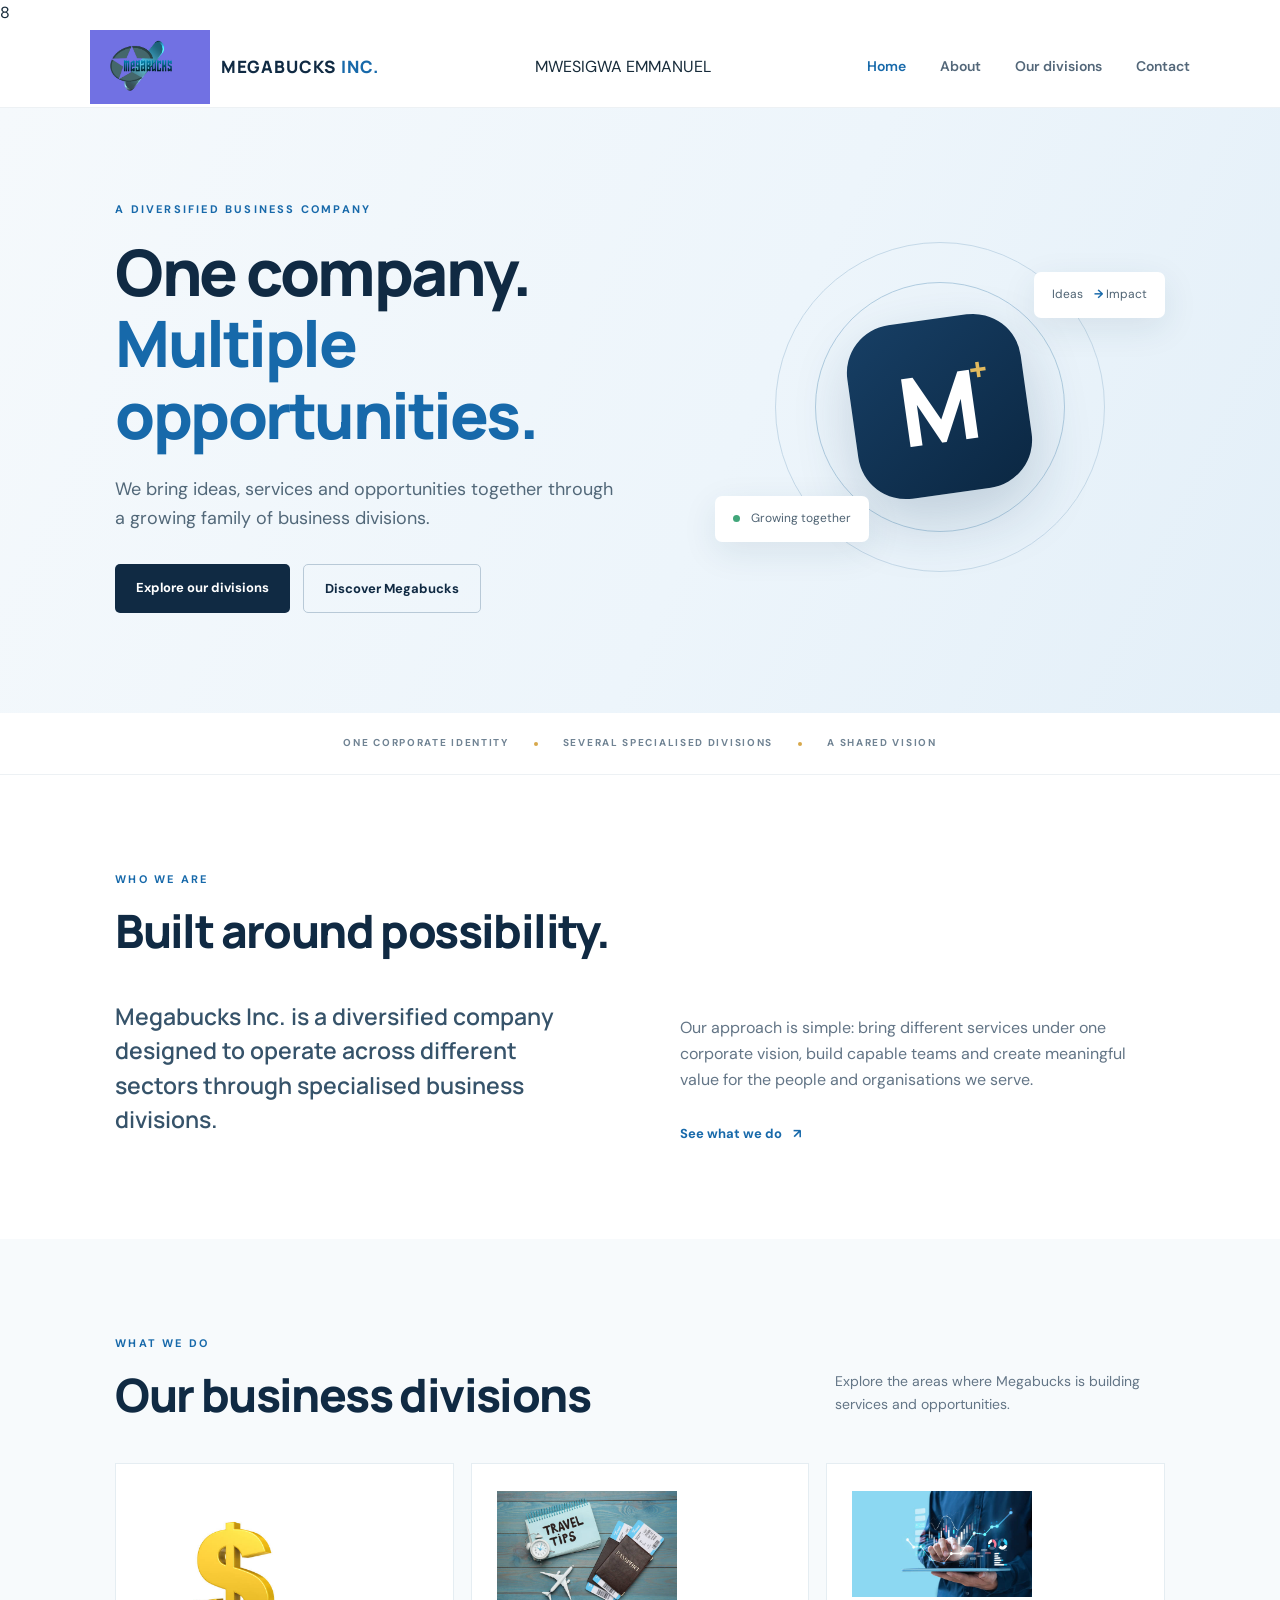
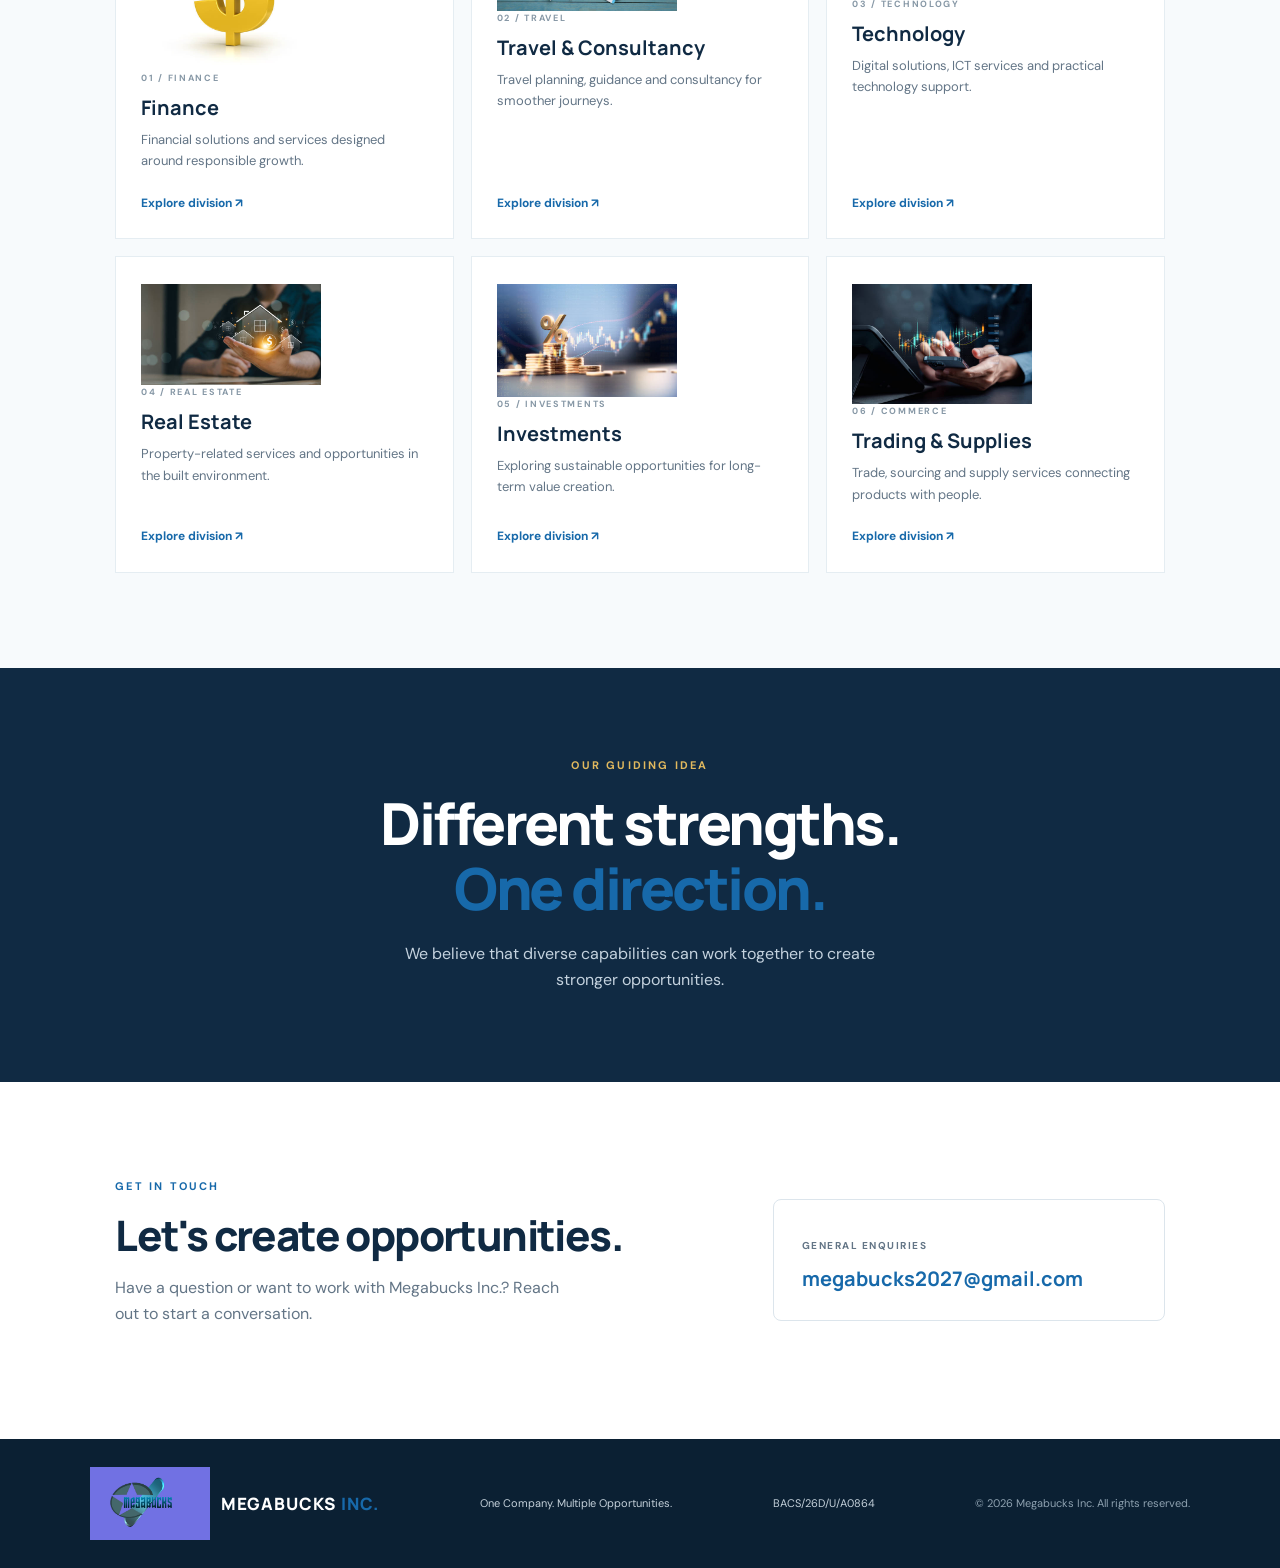
<file: index.html>
8<!DOCTYPE html>
<html lang="en">
<head>
  <meta charset="UTF-8">
  <meta name="viewport" content="width=device-width, initial-scale=1.0">
  <meta name="description" content="Megabucks Inc. is a diversified company bringing together finance, travel, technology, real estate, investments and commerce.">
  <title>Megabucks Inc. | One Company. Multiple Opportunities.</title>
  <link rel="stylesheet" href="css/main.css">
</head>
<body>
  <header class="site-header">
    <a class="brand" href="index.html"><img src = "meg.jpg" alt = "logo" class = "logo" width = "120px" /><span>MEGABUCKS<span class="brand-inc"> INC.</span></span></a>
    <button class="menu-toggle" aria-label="Toggle navigation" aria-expanded="false">☰</button>
    <p>MWESIGWA EMMANUEL</p>
    <nav class="nav">
      <a class="active" href="index.html">Home</a>
      <a href="#about">About</a>
      <a href="#divisions">Our divisions</a>
      <a href="#contact">Contact</a>
    </nav>
  </header>

  <main>
    <section class="hero">
      <div class="hero-content">
        <p class="eyebrow">A diversified business company</p>
        <h1>One company.<br><span>Multiple opportunities.</span></h1>
        <p class="hero-copy">We bring ideas, services and opportunities together through a growing family of business divisions.</p>
        <div class="hero-actions">
          <a class="btn btn-primary" href="#divisions">Explore our divisions</a>
          <a class="btn btn-outline" href="#about">Discover Megabucks</a>
        </div>
      </div>
      <div class="hero-art" aria-label="Abstract corporate illustration">
        <div class="orbit orbit-one"></div><div class="orbit orbit-two"></div>
        <div class="hero-monogram">M<span>+</span></div>
        <div class="float-card card-top">Ideas <b>→</b> Impact</div>
        <div class="float-card card-bottom"><span class="dot"></span> Growing together</div>
      </div>
    </section>

    <section class="trust-strip">
      <span>ONE CORPORATE IDENTITY</span><i></i><span>SEVERAL SPECIALISED DIVISIONS</span><i></i><span>A SHARED VISION</span>
    </section>

    <section class="section about-section" id="about">
      <div class="section-heading">
        <p class="eyebrow">Who we are</p>
        <h2>Built around possibility.</h2>
      </div>
      <div class="about-grid">
        <p class="lead">Megabucks Inc. is a diversified company designed to operate across different sectors through specialised business divisions.</p>
        <div>
          <p>Our approach is simple: bring different services under one corporate vision, build capable teams and create meaningful value for the people and organisations we serve.</p>
          <a class="text-link" href="#divisions">See what we do <span>↗</span></a>
        </div>
      </div>
    </section>

    <section class="section divisions-section" id="divisions">
      <div class="section-heading heading-row">
        <div><p class="eyebrow">What we do</p><h2>Our business divisions</h2></div>
        <p class="section-intro">Explore the areas where Megabucks is building services and opportunities.</p>
      </div>
      <div class="division-grid">
        <a class="division-card" href="finance.html"><span></span><img src = "dollar.jpg" alt = "logo" class = "logo" width = "180px" /></span><span class="card-number">01 / FINANCE</span><h3>Finance</h3><p>Financial solutions and services designed around responsible growth.</p><span class="card-link">Explore division ↗</span></a>
        <a class="division-card" href="travel.html"><span><img src = "travel.jpg" alt = "logo" cla4ss = "logo" width = "180px" /></span><span class="card-number">02 / TRAVEL</span><h3>Travel & Consultancy</h3><p>Travel planning, guidance and consultancy for smoother journeys.</p><span class="card-link">Explore division ↗</span></a>
        <a class="division-card" href="technology.html"><span><img src = "technology.jpg" alt = "logo" class = "logo" width = "180px" /></span></span><span class="card-number">03 / TECHNOLOGY</span><h3>Technology</h3><p>Digital solutions, ICT services and practical technology support.</p><span class="card-link">Explore division ↗</span></a>
        <a class="division-card" href="real-estate.html"><span><img src = "real estate.jpg" alt = "logo" class = "logo" width = "180px" /></span></span><span class="card-number">04 / REAL ESTATE</span><h3>Real Estate</h3><p>Property-related services and opportunities in the built environment.</p><span class="card-link">Explore division ↗</span></a>
        <a class="division-card" href="investments.html"><span><img src = "investment.jpg" alt = "logo" class = "logo" width = "180px" /></span></span><span class="card-number">05 / INVESTMENTS</span><h3>Investments</h3><p>Exploring sustainable opportunities for long-term value creation.</p><span class="card-link">Explore division ↗</span></a>
        <a class="division-card" href="trading.html"><span><img src = "trading.jpg" alt = "logo" class = "logo" width = "180px" /></span></span><span class="card-number">06 / COMMERCE</span><h3>Trading & Supplies</h3><p>Trade, sourcing and supply services connecting products with people.</p><span class="card-link">Explore division ↗</span></a>
      </div>
    </section>

    <section class="statement">
      <p class="eyebrow">Our guiding idea</p>
      <h2>Different strengths.<br><span>One direction.</span></h2>
      <p>We believe that diverse capabilities can work together to create stronger opportunities.</p>
    </section>

    <section class="section contact-section" id="contact">
      <div><p class="eyebrow">Get in touch</p><h2>Let's create opportunities.</h2><p>Have a question or want to work with Megabucks Inc.? Reach out to start a conversation.</p></div>
      <div class="contact-panel"><p class="contact-label">General enquiries</p><a href="mailto:info@megabucks">megabucks2027@gmail.com</a></div>
    </section>
  </main>

  <footer class="footer"><a class="brand footer-brand" href="index.html"><img src = "meg.jpg" alt = "logo" class = "logo" width = "120px" /><span>MEGABUCKS<span class="brand-inc"> INC.</span></span></a><p>One Company. Multiple Opportunities.</p><p>BACS/26D/U/A0864</p><span>© <span id="year"></span> Megabucks Inc. All rights reserved.</span></footer>
  <script src="js/main.js"></script>
</body>
</html>
</file>
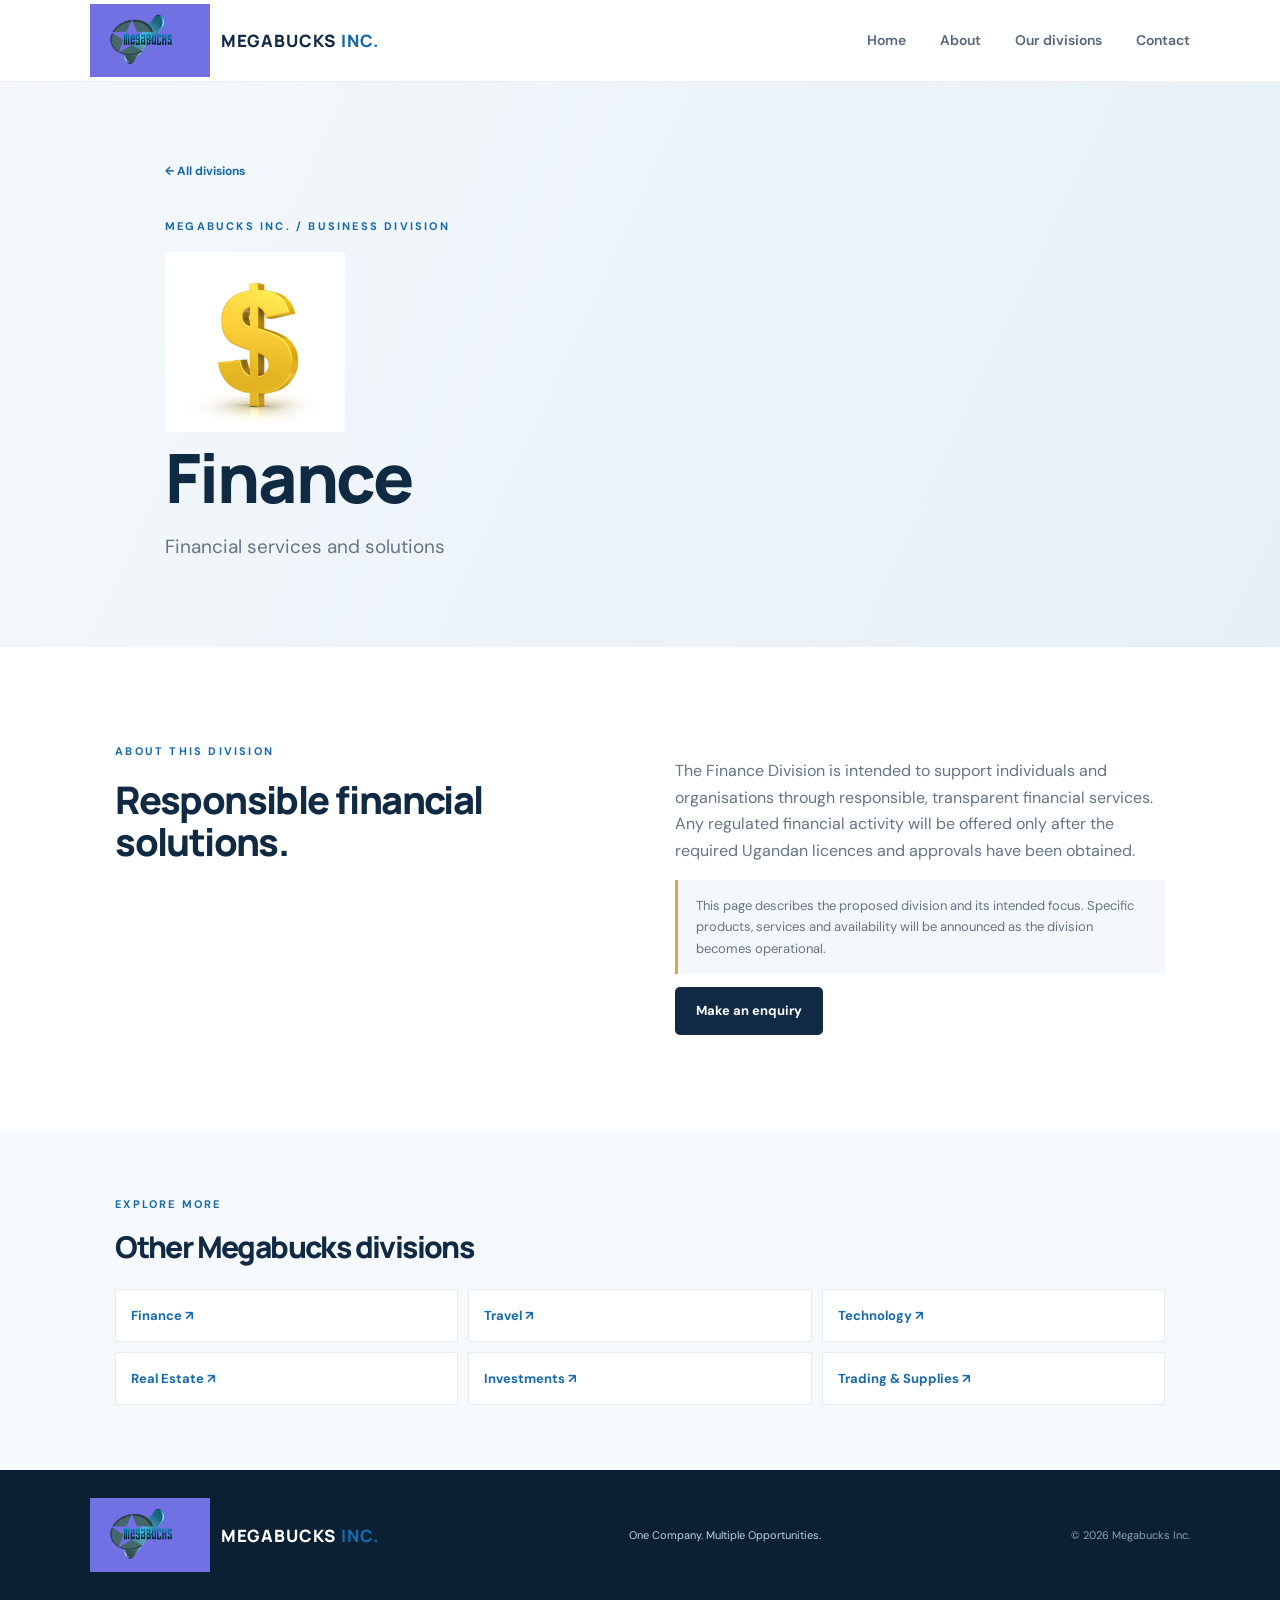
<file: finance.html>
<!DOCTYPE html>
<html lang="en">
<head>
  <meta charset="UTF-8"><meta name="viewport" content="width=device-width, initial-scale=1.0">
  <meta name="description" content="Megabucks Inc. Finance Division.">
  <title>Finance | Megabucks Inc.</title>
  <link rel="stylesheet" href="css/main.css"><link rel="stylesheet" href="css/finance.css">
</head>
<body class="division-page finance-page">
  <header class="site-header">
    <a class="brand" href="index.html"><img src = "meg.jpg" alt = "logo" class = "logo" width = "120px" /><span>MEGABUCKS<span class="brand-inc"> INC.</span></span></a>
    <button class="menu-toggle" aria-label="Toggle navigation" aria-expanded="false">☰</button>
    <nav class="nav"><a href="index.html">Home</a><a href="index.html#about">About</a><a href="index.html#divisions">Our divisions</a><a href="index.html#contact">Contact</a></nav>
  </header>
  <main>
    <section class="division-hero">
      <div class="division-hero-inner"><a class="back-link" href="index.html#divisions">← All divisions</a><p class="eyebrow">Megabucks Inc. / Business division</p><img src = "dollar.jpg" alt = "logo" class = "logo" width = "180px" /><h1>Finance</h1><p class="division-subtitle">Financial services and solutions</p></div>
    </section>
    <section class="section division-detail">
      <div><p class="eyebrow">About this division</p><h2>Responsible financial solutions.</h2></div>
      <div><p>The Finance Division is intended to support individuals and organisations through responsible, transparent financial services. Any regulated financial activity will be offered only after the required Ugandan licences and approvals have been obtained.</p><p class="division-note">This page describes the proposed division and its intended focus. Specific products, services and availability will be announced as the division becomes operational.</p><a class="btn btn-primary" href="index.html#contact">Make an enquiry</a></div>
    </section>
    <section class="other-divisions"><div class="section"><p class="eyebrow">Explore more</p><h2>Other Megabucks divisions</h2><div class="other-links"><a href="finance.html">Finance ↗</a><a href="travel.html">Travel ↗</a><a href="technology.html">Technology ↗</a><a href="real-estate.html">Real Estate ↗</a><a href="investments.html">Investments ↗</a><a href="trading.html">Trading & Supplies ↗</a></div></div></section>
  </main>
  <footer class="footer"><a class="brand footer-brand" href="index.html"><img src = "meg.jpg" alt = "logo" class = "logo" width = "120px" /><span>MEGABUCKS<span class="brand-inc"> INC.</span></span></a><p>One Company. Multiple Opportunities.</p><span>© <span id="year"></span> Megabucks Inc.</span></footer>
  <script src="js/main.js"></script>
</body></html>
</file>
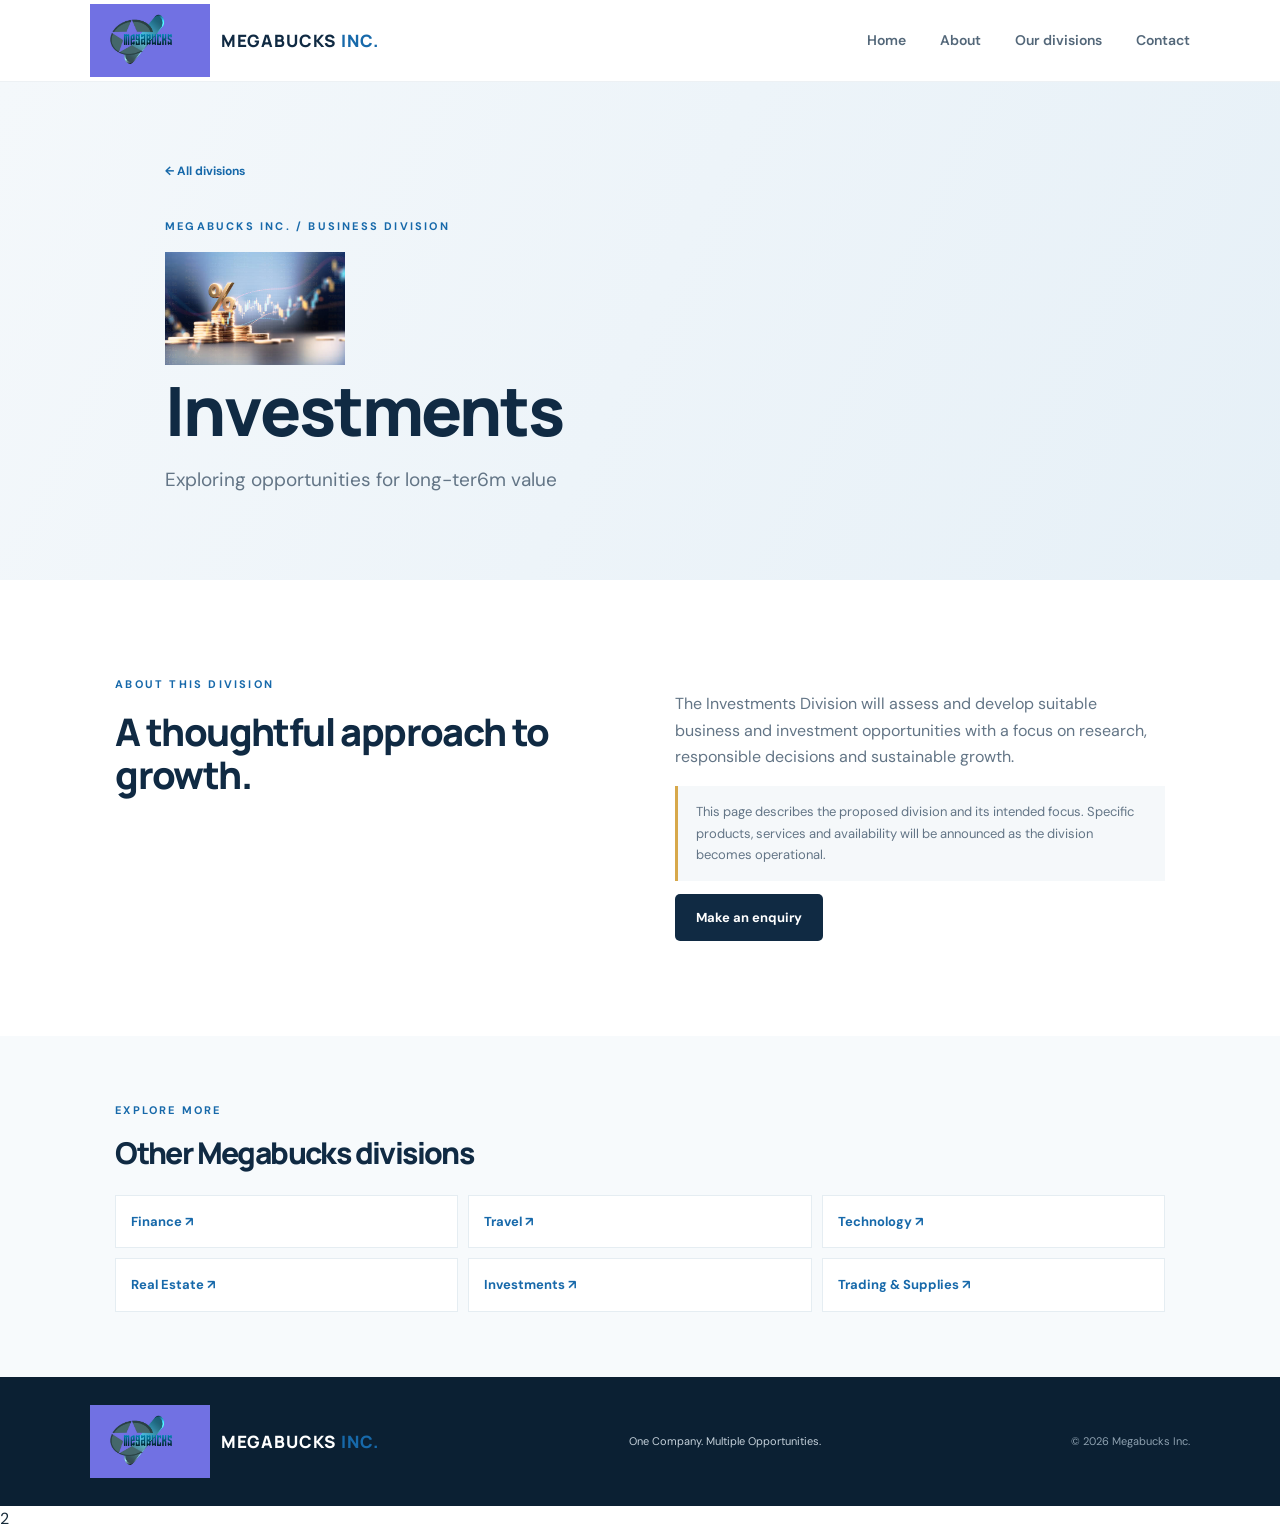
<file: investments.html>
<!DOCTYPE html>
<html lang="en">
<head>
  <meta charset="UTF-8"><meta name="viewport" content="width=device-width, initial-scale=1.0">
  <meta name="description" content="Megabucks Inc. Investments Division.">
  <title>Investments | Megabucks Inc.</title>
  <link rel="stylesheet" href="css/main.css"><link rel="stylesheet" href="css/investments.css">
</head>
<body class="division-page investments-page">
  <header class="site-header">
    <a class="brand" href="index.html"><img src = "meg.jpg" alt = "logo" class = "logo" width = "120px" /><span>MEGABUCKS<span class="brand-inc"> INC.</span></span></a>
    <button class="menu-toggle" aria-label="Toggle navigation" aria-expanded="false">☰</button>
    <nav class="nav"><a href="index.html">Home</a><a href="index.html#about">About</a><a href="index.html#divisions">Our divisions</a><a href="index.html#contact">Contact</a></nav>
  </header>
  <main>
    <section class="division-hero">
      <div class="division-hero-inner"><a class="back-link" href="index.html#divisions">← All divisions</a><p class="eyebrow">Megabucks Inc. / Business division</p><img src = "investment.jpg" alt = "logo" class = "logo" width = "180px" /><h1>Investments</h1><p class="division-subtitle">Exploring opportunities for long-ter6m value</p></div>
    </section>
    <section class="section division-detail">
      <div><p class="eyebrow">About this division</p><h2>A thoughtful approach to growth.</h2></div>
      <div><p>The Investments Division will assess and develop suitable business and investment opportunities with a focus on research, responsible decisions and sustainable growth.</p><p class="division-note">This page describes the proposed division and its intended focus. Specific products, services and availability will be announced as the division becomes operational.</p><a class="btn btn-primary" href="index.html#contact">Make an enquiry</a></div>
    </section>
    <section class="other-divisions"><div class="section"><p class="eyebrow">Explore more</p><h2>Other Megabucks divisions</h2><div class="other-links"><a href="finance.html">Finance ↗</a><a href="travel.html">Travel ↗</a><a href="technology.html">Technology ↗</a><a href="real-estate.html">Real Estate ↗</a><a href="investments.html">Investments ↗</a><a href="trading.html">Trading & Supplies ↗</a></div></div></section>
  </main>
  <footer class="footer"><a class="brand footer-brand" href="index.html"><img src = "meg.jpg" alt = "logo" class = "logo" width = "120px" /><span>MEGABUCKS<span class="brand-inc"> INC.</span></span></a><p>One Company. Multiple Opportunities.</p><span>© <span id="year"></span> Megabucks Inc.</span></footer>
  <script src="js/main.js"></script>
</body></html>
2
</file>
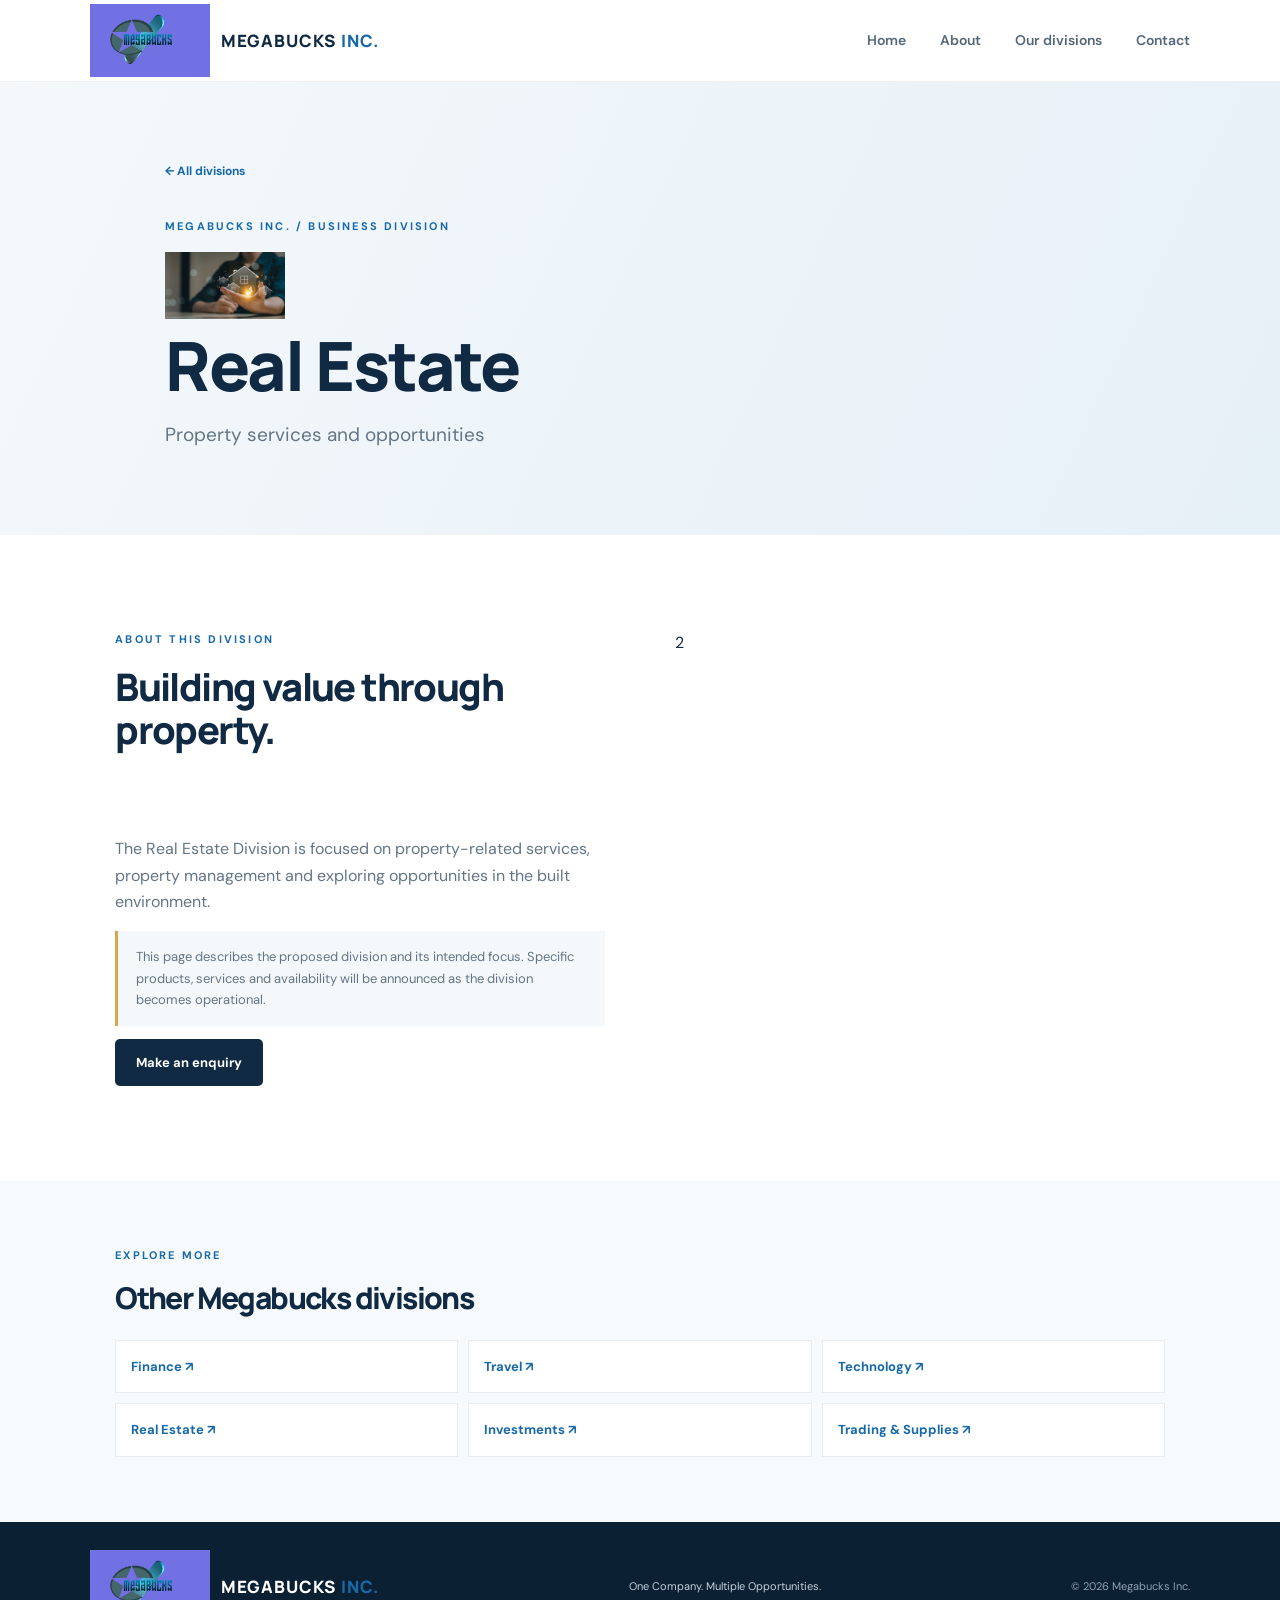
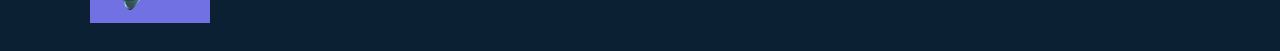
<file: real-estate.html>
<!DOCTYPE html>
<html lang="en">
<head>
  <meta charset="UTF-8"><meta name="viewport" content="width=device-width, initial-scale=1.0">
  <meta name="description" content="Megabucks Inc. Real Estate Division.">
  <title>Real Estate | Megabucks Inc.</title>
  <link rel="stylesheet" href="css/main.css"><link rel="stylesheet" href="css/real-estate.css">
</head>
<body class="division-page real-estate-page">
  <header class="site-header">
    <a class="brand" href="index.html"><img src = "meg.jpg" alt = "logo" class = "logo" width = "120px" /><span>MEGABUCKS<span class="brand-inc"> INC.</span></span></a>
    <button class="menu-toggle" aria-label="Toggle navigation" aria-expanded="false">☰</button>
    <nav class="nav"><a href="index.html">Home</a><a href="index.html#about">About</a><a href="index.html#divisions">Our divisions</a><a href="index.html#contact">Contact</a></nav>
  </header>
  <main>
    <section class="division-hero">
      <div class="division-hero-inner"><a class="back-link" href="index.html#divisions">← All divisions</a><p class="eyebrow">Megabucks Inc. / Business division</p><img src = "real estate.jpg" alt = "logo" class = "logo" width = "120px" /><h1>Real Estate</h1><p class="division-subtitle">Property services and opportunities</p></div>
    </section>
    <section class="section division-detail">
      <div><p class="eyebrow">About this division</p><h2>Building value through property.</h2></div>
2      <div><p>The Real Estate Division is focused on property-related services, property management and exploring opportunities in the built environment.</p><p class="division-note">This page describes the proposed division and its intended focus. Specific products, services and availability will be announced as the division becomes operational.</p><a class="btn btn-primary" href="index.html#contact">Make an enquiry</a></div>
    </section>
    <section class="other-divisions"><div class="section"><p class="eyebrow">Explore more</p><h2>Other Megabucks divisions</h2><div class="other-links"><a href="finance.html">Finance ↗</a><a href="travel.html">Travel ↗</a><a href="technology.html">Technology ↗</a><a href="real-estate.html">Real Estate ↗</a><a href="investments.html">Investments ↗</a><a href="trading.html">Trading & Supplies ↗</a></div></div></section>
  </main>
  <footer class="footer"><a class="brand footer-brand" href="index.html"><img src = "meg.jpg" alt = "logo" class = "logo" width = "120px" /><span>MEGABUCKS<span class="brand-inc"> INC.</span></span></a><p>One Company. Multiple Opportunities.</p><span>© <span id="year"></span> Megabucks Inc.</span></footer>
  <script src="js/main.js"></script>
</body></html>
</file>
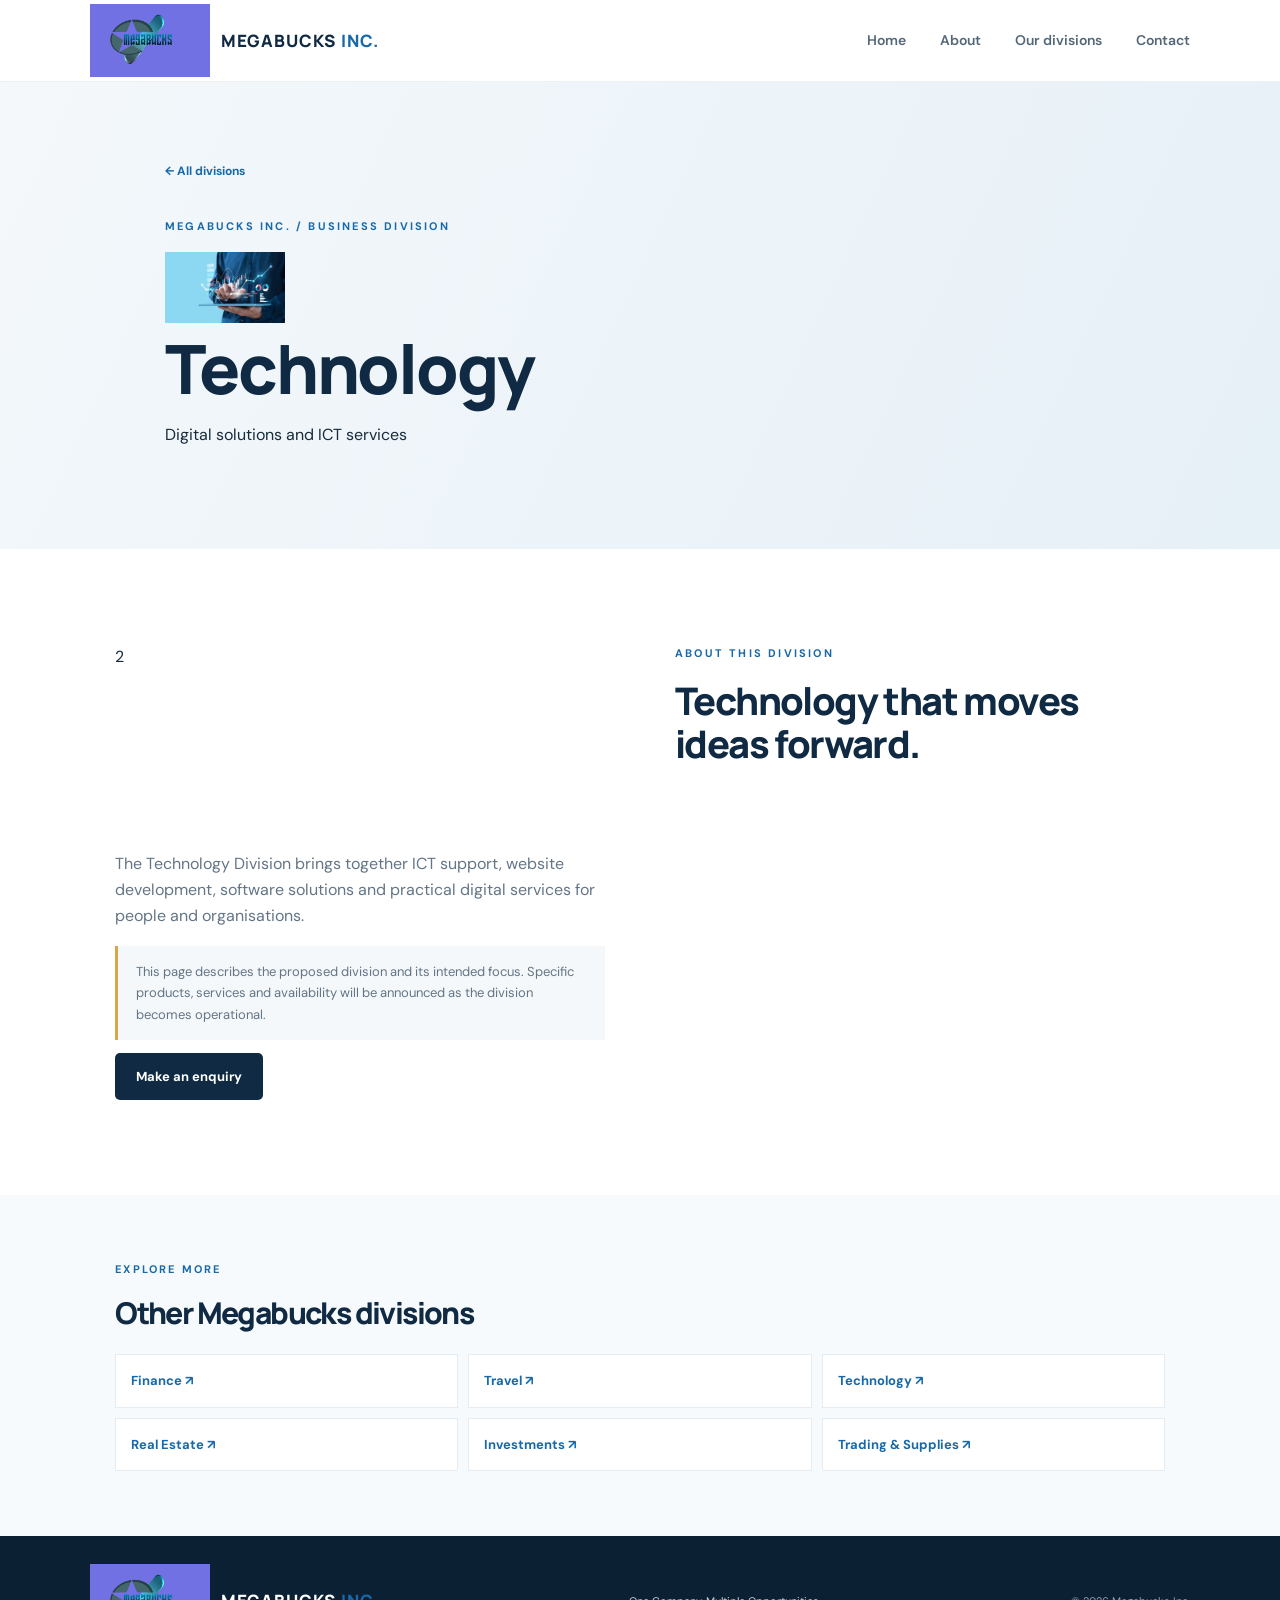
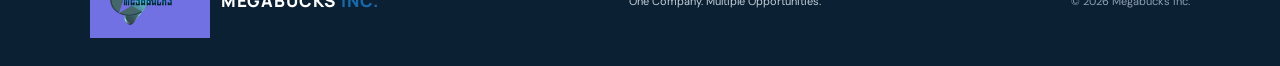
<file: technology.html>
<!DOCTYPE html>
<html lang="en">
<head>
  <meta charset="UTF-8"><meta name="viewport" content="width=device-width, initial-scale=1.0">
  <meta name="description" content="Megabucks Inc. Technology Division.">
  <title>Technology | Megabucks Inc.</title>
  <link rel="stylesheet" href="css/main.css"><link rel="stylesheet" href="css/technology.css">
</head>
<body class="division-page technology-page" bg = "technology.jpg">
  <header class="site-header">
    <a class="brand" href="index.html"><img src = "meg.jpg" alt = "logo" class = "logo" width = "120px" /><span>MEGABUCKS<span class="brand-inc"> INC.</span></span></a>
    <button class="menu-toggle" aria-label="Toggle navigation" aria-expanded="false">☰</button>
    <nav class="nav"><a href="index.html">Home</a><a href="index.html#about">About</a><a href="index.html#divisions">Our divisions</a><a href="index.html#contact">Contact</a></nav>
  </header>
  <main>
    <section class="division-hero">
      <div class="division-hero-inner"><a class="back-link" href="index.html#divisions">← All divisions</a><p class="eyebrow">Megabucks Inc. / Business division</p><img src = "technology.jpg" alt = "logo" class = "logo" width = "120px" /><h1>Technology</h1><p class="division-subtit6le">Digital solutions and ICT services</p></div>
    </section>
    <section class="section division-detail">
2      <div><p class="eyebrow">About this division</p><h2>Technology that moves ideas forward.</h2></div>
      <div><p>The Technology Division brings together ICT support, website development, software solutions and practical digital services for people and organisations.</p><p class="division-note">This page describes the proposed division and its intended focus. Specific products, services and availability will be announced as the division becomes operational.</p><a class="btn btn-primary" href="index.html#contact">Make an enquiry</a></div>
    </section>
    <section class="other-divisions"><div class="section"><p class="eyebrow">Explore more</p><h2>Other Megabucks divisions</h2><div class="other-links"><a href="finance.html">Finance ↗</a><a href="travel.html">Travel ↗</a><a href="technology.html">Technology ↗</a><a href="real-estate.html">Real Estate ↗</a><a href="investments.html">Investments ↗</a><a href="trading.html">Trading & Supplies ↗</a></div></div></section>
  </main>
  <footer class="footer"><a class="brand footer-brand" href="index.html"><img src = "meg.jpg" alt = "logo" class = "logo" width = "120px" /><span>MEGABUCKS<span class="brand-inc"> INC.</span></span></a><p>One Company. Multiple Opportunities.</p><span>© <span id="year"></span> Megabucks Inc.</span></footer>
  <script src="js/main.js"></script>
</body></html>
</file>
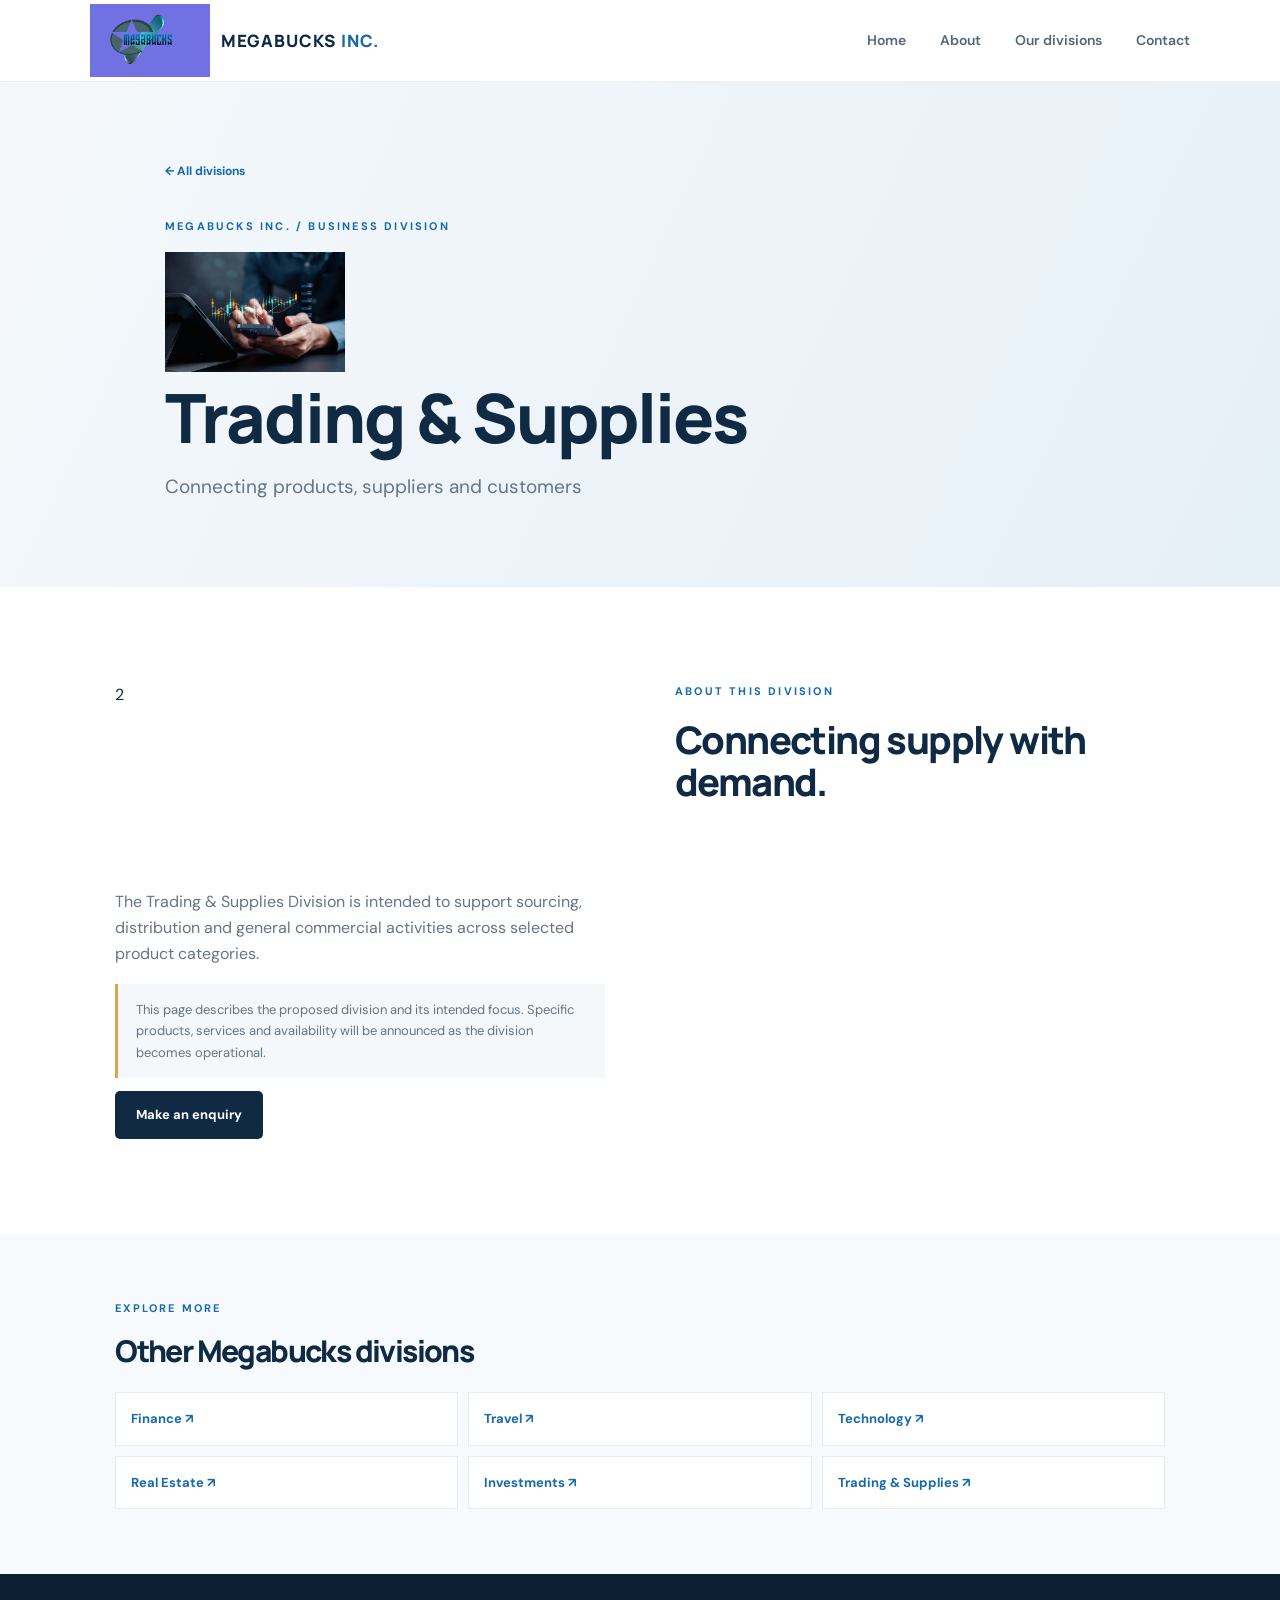
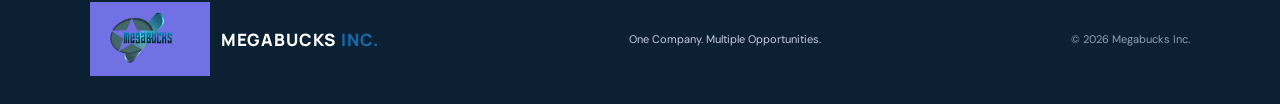
<file: trading.html>
<!DOCTYPE html>
<html lang="en">
<head>
  <meta charset="UTF-8"><meta name="viewport" content="width=device-width, initial-scale=1.0">
  <meta name="description" content="Megabucks Inc. Trading & Supplies Division.">
  <title>Trading & Supplies | Megabucks Inc.</title>
  <link rel="stylesheet" href="css/main.css"><link rel="stylesheet" href="css/trading.css">
</head>
<body class="division-page trading-page">
  <header class="site-header">
    <a class="brand" href="index.html"><img src = "meg.jpg" alt = "logo" class = "logo" width = "120px" /><span>MEGABUCKS<span class="brand-inc"> INC.</span></span></a>
    <button class="menu-toggle" aria-label="Toggle navigation" aria-expanded="false">☰</button>
    <nav class="nav"><a href="index.html">Home</a><a href="index.html#about">About</a><a href="index.html#divisions">Our divisions</a><a href="index.html#contact">Contact</a></nav>
  </header>
  <main>
    <section class="division-hero">
      <div class="division-hero-inner"><a class="back-link" href="index.html#divisions">← All divisions</a><p class="eyebrow">Megabucks Inc. / Business division</p><img src = "trading.jpg" alt = "logo" class = "logo" width = "180px" /><h1>Trading & Supplies</h1><p class="division-subtitle">Connecting products, suppliers and customers</p></div>
    </section>
    <section class="section division-detail">
2      <div><p class="eyebrow">About this division</p><h2>Connecting supply with demand.</h2></div>
      <div><p>The Trading & Supplies Division is intended to support sourcing, distribution and general commercial activities across selected product categories.</p><p class="division-note">This page describes the proposed division and its intended focus. Specific products, services and availability will be announced as the division becomes operational.</p><a class="btn btn-primary" href="index.html#contact">Make an enquiry</a></div>
    </section>
    <section class="other-divisions"><div class="section"><p class="eyebrow">Explore more</p><h2>Other Megabucks divisions</h2><div class="other-links"><a href="finance.html">Finance ↗</a><a href="travel.html">Travel ↗</a><a href="technology.html">Technology ↗</a><a href="real-estate.html">Real Estate ↗</a><a href="investments.html">Investments ↗</a><a href="trading.html">Trading & Supplies ↗</a></div></div></section>
  </main>
  <footer class="footer"><a class="brand footer-brand" href="index.html"><img src = "meg.jpg" alt = "logo" class = "logo" width = "120px" /><span>MEGABUCKS<span class="brand-inc"> INC.</span></span></a><p>One Company. Multiple Opportunities.</p><span>© <span id="year"></span> Megabucks Inc.</span></footer>
  <script src="js/main.js"></script>
</body></html>
</file>
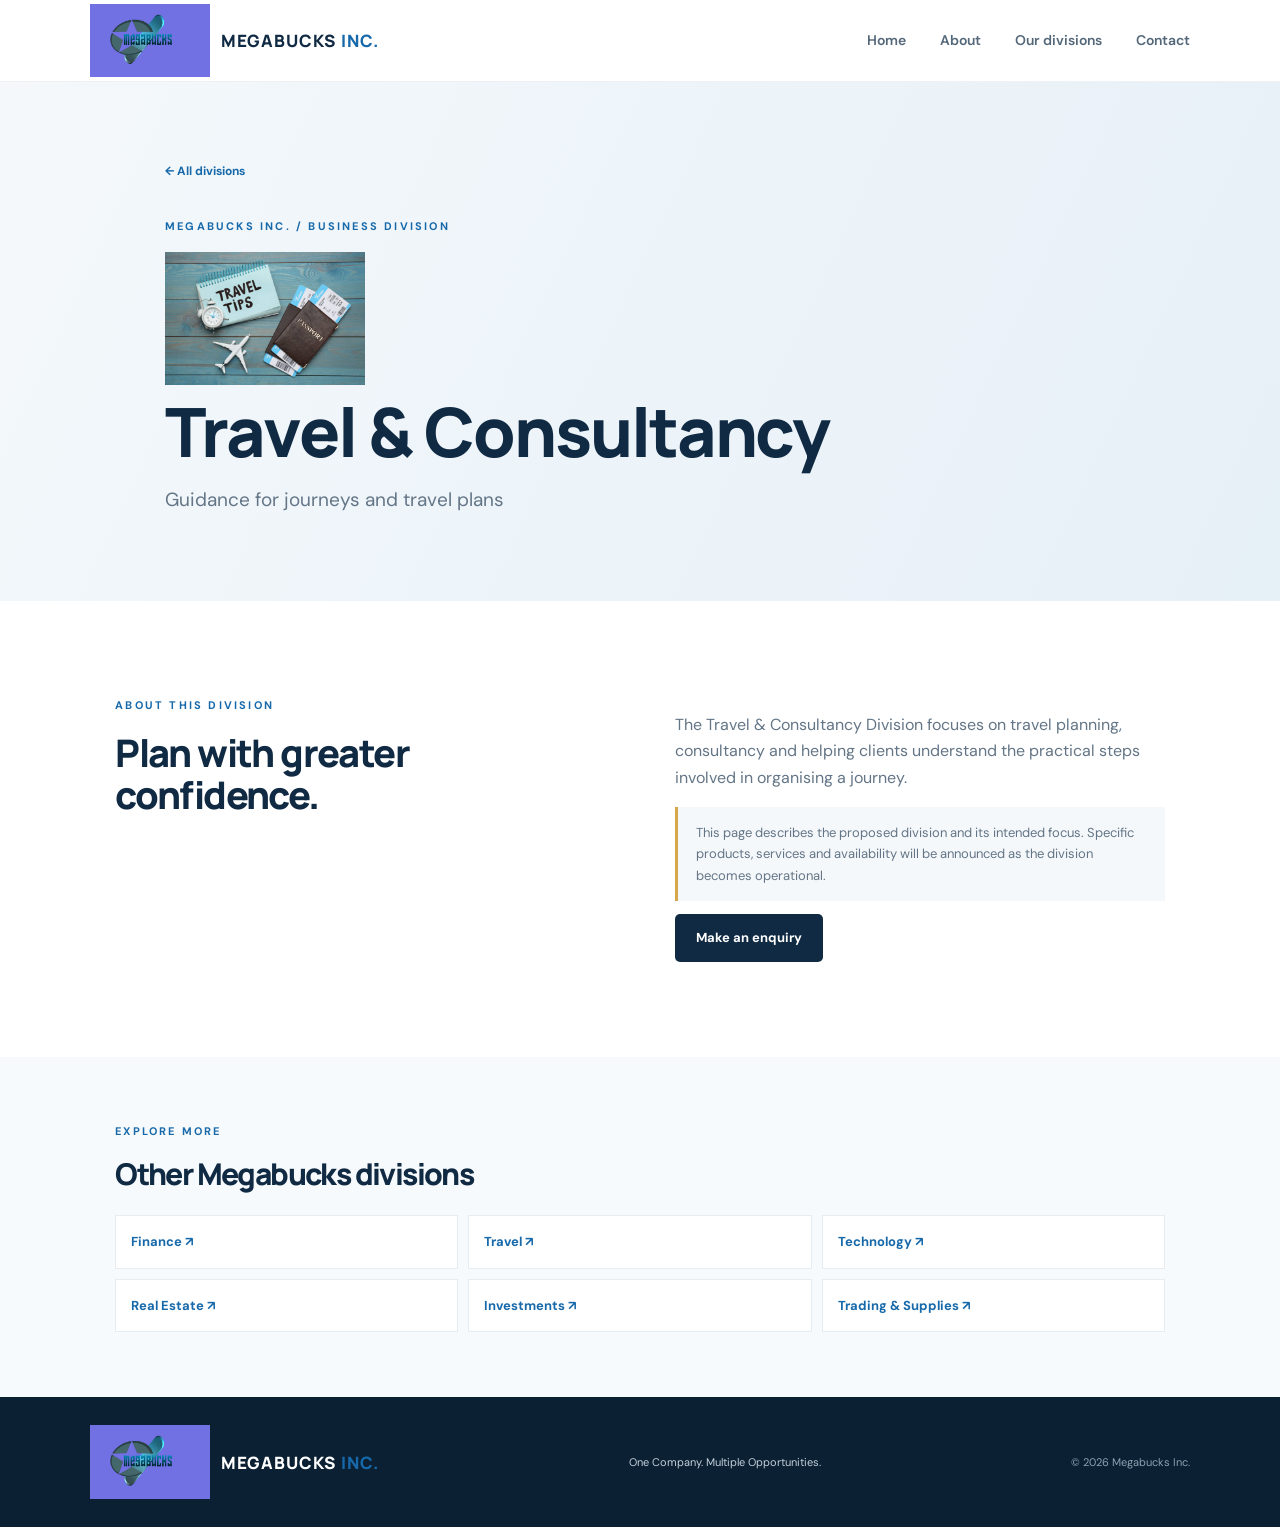
<file: travel.html>
<!DOCTYPE html>
<html lang="en">
<head>
  <meta charset="UTF-8"><meta name="viewport" content="width=device-width, initial-scale=1.0">
  <meta name="description" content="Megabucks Inc. Travel & Consultancy Division.">
  <title>Travel & Consultancy | Megabucks Inc.</title>
  <link rel="stylesheet" href="css/main.css"><link rel="stylesheet" href="css/travel.css">
</head>
<body class="division-page travel-page">
  <header class="site-header">
    <a class="brand" href="index.html"><img src = "meg.jpg" alt = "logo" class = "logo" width = "120px" /><span>MEGABUCKS<span class="brand-inc"> INC.</span></span></a>
    <button class="menu-toggle" aria-label="Toggle navigation" aria-expanded="false">☰</button>
    <nav class="nav"><a href="index.html">Home</a><a href="index.html#about">About</a><a href="index.html#divisions">Our divisions</a><a href="index.html#contact">Contact</a></nav>
  </header>
  <main>
    <section class="division-hero">
      <div class="division-hero-inner"><a class="back-link" href="index.html#divisions">← All divisions</a><p class="eyebrow">Megabucks Inc. / Business division</p><img src = "travel.jpg" alt = "logo" class = "logo" width = "200px" /><h1>Travel & Consultancy</h1><p class="division-subtitle">Guidance for journeys and travel plans</p></div>
    </section>
    <section class="section division-detail">
      <div><p class="eyebrow">About this division</p><h2>Plan with greater confidence.</h2></div>
      <div><p>The Travel & Consultancy Division focuses on travel planning, consultancy and helping clients understand the practical steps involved in organising a journey.</p><p class="division-note">This page describes the proposed division and its intended focus. Specific products, services and availability will be announced as the division becomes operational.</p><a class="btn btn-primary" href="index.html#contact">Make an enquiry</a></div>
    </section>
    <section class="other-divisions"><div class="section"><p class="eyebrow">Explore more</p><h2>Other Megabucks divisions</h2><div class="other-links"><a href="finance.html">Finance ↗</a><a href="travel.html">Travel ↗</a><a href="technology.html">Technology ↗</a><a href="real-estate.html">Real Estate ↗</a><a href="investments.html">Investments ↗</a><a href="trading.html">Trading & Supplies ↗</a></div></div></section>
  </main>
  <footer class="footer"><a class="brand footer-brand" href="index.html"><img src = "meg.jpg" alt = "logo" class = "logo" width = "120px" /><span>MEGABUCKS<span class="brand-inc"> INC.</span></span></a><p>One Company. Multiple Opportunities.</p><span>© <span id="year"></span> Megabucks Inc.</span></footer>
  <script src="js/main.js"></script>
</body></html>
</file>
<file: css/main.css>
@import url('https://fonts.googleapis.com/css2?family=DM+Sans:wght@400;500;600;700&family=Manrope:wght@400;500;600;700;800&display=swap');
:root{--navy:#102a43;--blue:#1769aa;--sky:#eaf3fa;--ink:#172b3a;--muted:#637586;--line:#dce5ec;--white:#fff;--gold:#d7a84b}
*{box-sizing:border-box}html{scroll-behavior:smooth}body{margin:0;font-family:'DM Sans',Arial,sans-serif;color:var(--ink);background:#fff;line-height:1.65}a{color:inherit;text-decoration:none}.site-header{height:82px;padding:0 7%;display:flex;align-items:center;justify-content:space-between;border-bottom:1px solid #edf1f4;background:#fff;position:sticky;top:0;z-index:10}.brand{display:flex;align-items:center;gap:11px;font:800 17px Manrope,sans-serif;letter-spacing:1.1px;color:var(--navy)}.brand-mark{width:38px;height:38px;border-radius:11px;background:var(--navy);color:white;display:grid;place-items:center;font:800 21px Manrope}.brand-inc{color:var(--blue)}.nav{display:flex;gap:34px;font-size:14px;font-weight:600;color:#536779}.nav a:hover,.nav a.active{color:var(--blue)}.menu-toggle{display:none;border:0;background:none;font-size:25px;color:var(--navy)}.hero{padding:92px 9% 100px;min-height:570px;background:linear-gradient(115deg,#f5f9fc 0%,#edf5fb 57%,#e3eff8 100%);display:grid;grid-template-columns:1.1fr .9fr;align-items:center;gap:50px;overflow:hidden}.eyebrow{font-size:11px;letter-spacing:2.2px;text-transform:uppercase;font-weight:700;color:var(--blue);margin:0 0 17px}.hero h1,.section h2,.statement h2{font:800 clamp(38px,5vw,65px)/1.12 Manrope,sans-serif;letter-spacing:-2.5px;color:var(--navy);margin:0}.hero h1 span,.statement h2 span{color:var(--blue)}.hero-copy{max-width:510px;color:#526879;font-size:18px;margin:24px 0 30px}.hero-actions{display:flex;gap:13px;flex-wrap:wrap}.btn{padding:13px 21px;border-radius:5px;font-size:13px;font-weight:700;display:inline-block}.btn-primary{background:var(--navy);color:white}.btn-primary:hover{background:var(--blue)}.btn-outline{border:1px solid #b8c9d7;color:var(--navy)}.hero-art{height:360px;position:relative;display:grid;place-items:center}.orbit{position:absolute;border:1px solid #c5d9e8;border-radius:50%;width:330px;height:330px}.orbit-two{width:250px;height:250px;border-color:#b0cce0}.hero-monogram{width:175px;height:175px;border-radius:48px;background:linear-gradient(145deg,#173f65,#0b2742);color:#fff;display:grid;place-items:center;font:800 95px Manrope;box-shadow:0 25px 60px #173f6533;transform:rotate(-8deg)}.hero-monogram span{font-size:34px;color:#e1b95e;position:absolute;right:35px;top:32px}.float-card{position:absolute;background:#fff;padding:13px 18px;border-radius:7px;box-shadow:0 10px 35px #183d5a18;font-size:12px;color:#4f6373}.float-card b{color:var(--blue);margin-left:8px}.card-top{top:45px;right:0}.card-bottom{bottom:45px;left:0}.dot{display:inline-block;width:7px;height:7px;background:#41a67a;border-radius:50%;margin-right:8px}.trust-strip{display:flex;align-items:center;justify-content:center;gap:25px;padding:22px 5%;font-size:10px;letter-spacing:1.7px;font-weight:700;color:#708393;border-bottom:1px solid #edf1f4}.trust-strip i{height:4px;width:4px;border-radius:50%;background:var(--gold)}.section{padding:95px 9%}.section-heading{margin-bottom:42px}.section h2{font-size:clamp(32px,4vw,46px);letter-spacing:-1.6px}.about-grid{display:grid;grid-template-columns:1fr 1fr;gap:80px}.lead{font:600 23px/1.5 Manrope;color:#36536a;margin:0}.about-grid>div{color:var(--muted);max-width:520px}.text-link{display:inline-block;color:var(--blue);font-weight:700;font-size:13px;margin-top:13px}.text-link span{margin-left:8px}.divisions-section{background:#f7fafc}.heading-row{display:flex;justify-content:space-between;align-items:end;gap:30px}.section-intro{max-width:330px;color:var(--muted);font-size:14px;margin:0 0 5px}.division-grid{display:grid;grid-template-columns:repeat(3,1fr);gap:17px}.division-card{background:#fff;border:1px solid #e5edf2;padding:27px 25px 25px;min-height:255px;transition:.2s;display:flex;flex-direction:column}.division-card:hover{transform:translateY(-5px);box-shadow:0 15px 35px #173f6510;border-color:#b8d1e3}.card-icon{width:43px;height:43px;border-radius:10px;background:var(--sky);color:var(--blue);display:grid;place-items:center;font-size:23px;margin-bottom:20px}.card-number{font-size:9px;letter-spacing:1.7px;color:#8798a6;font-weight:700}.division-card h3{font:700 20px Manrope;color:var(--navy);margin:8px 0}.division-card p{font-size:13px;color:var(--muted);margin:0 0 22px}.card-link{font-size:12px;color:var(--blue);font-weight:700;margin-top:auto}.statement{background:var(--navy);color:#fff;text-align:center;padding:88px 20px}.statement .eyebrow{color:#e1b95e}.statement h2{color:#fff;font-size:clamp(38px,5vw,58px)}.statement>p:last-child{color:#c4d2de;margin:20px auto 0;max-width:470px}.contact-section{display:grid;grid-template-columns:1.2fr .8fr;gap:70px;align-items:center}.contact-section h2{font-size:42px}.contact-section>div:first-child>p:last-child{color:var(--muted);max-width:470px}.contact-panel{padding:28px;border:1px solid var(--line);border-radius:8px}.contact-label{font-size:10px;text-transform:uppercase;letter-spacing:1.5px;color:var(--muted);font-weight:700}.contact-panel>a{font:700 20px Manrope;color:var(--blue);overflow-wrap:anywhere}.small-note{font-size:11px;color:#8998a4;margin-bottom:0}.footer{background:#0b2033;color:#c4d0da;padding:28px 7%;display:flex;align-items:center;justify-content:space-between;gap:20px;font-size:11px}.footer-brand{color:#fff}.footer-brand .brand-mark{background:#244b6c}.footer>p{margin:0}.footer>span{color:#8ea1b0}
@media(max-width:800px){.site-header{height:70px;padding:0 5%}.menu-toggle{display:block}.nav{display:none;position:absolute;top:70px;left:0;right:0;background:white;padding:18px 6%;flex-direction:column;gap:17px;border-bottom:1px solid var(--line)}.nav.open{display:flex}.hero{padding:65px 7%;grid-template-columns:1fr;gap:20px}.hero-art{height:280px}.orbit{width:260px;height:260px}.orbit-two{width:200px;height:200px}.hero-monogram{width:135px;height:135px;font-size:75px}.hero-monogram span{right:30px;top:25px}.trust-strip{flex-wrap:wrap;gap:12px;text-align:center}.section{padding:70px 7%}.about-grid,.contact-section{grid-template-columns:1fr;gap:25px}.heading-row{display:block}.section-intro{margin-top:15px}.division-grid{grid-template-columns:repeat(2,1fr)}.footer{flex-wrap:wrap}.footer>p{order:3;width:100%}}
@media(max-width:520px){.hero h1{font-size:43px}.hero-copy{font-size:16px}.division-grid{grid-template-columns:1fr}.division-card{min-height:220px}.contact-section h2{font-size:34px}.footer{align-items:flex-start;flex-direction:column}.trust-strip{font-size:9px}}
</file>
<file: css/finance.css>
.finance-page .division-hero{background:linear-gradient(115deg,#f4f8fb,#e6f0f7);padding:75px 9% 85px;}
.finance-page .division-hero-inner{max-width:950px;margin:auto;}
.finance-page .back-link{font-size:12px;font-weight:700;color:#1769aa;display:inline-block;margin-bottom:35px}
.finance-page .division-symbol{width:65px;height:65px;border-radius:16px;background:#fff;color:#1769aa;display:grid;place-items:center;font-size:34px;box-shadow:0 10px 30px #173f6510;margin-bottom:20px}
.finance-page .division-hero h1{font:800 clamp(42px,6vw,68px)/1.1 Manrope,sans-serif;color:#102a43;letter-spacing:-2px;margin:0}
.finance-page .division-subtitle{font-size:19px;color:#637586;margin:16px 0 0;max-width:600px}
.finance-page .division-detail{display:grid;grid-template-columns:1fr 1fr;gap:70px;align-items:start}
.finance-page .division-detail h2{font-size:38px}
.finance-page .division-detail>div:nth-child(2){color:#637586;max-width:580px}
.finance-page .division-note{padding:15px 18px;background:#f5f8fa;border-left:3px solid #d7a84b;font-size:13px}
.finance-page .other-divisions{background:#f7fafc}
.finance-page .other-divisions .section{padding-top:65px;padding-bottom:65px}
.finance-page .other-divisions h2{font-size:30px;margin-bottom:25px}
.finance-page .other-links{display:grid;grid-template-columns:repeat(3,1fr);gap:10px}
.finance-page .other-links a{padding:15px;background:#fff;border:1px solid #e5edf2;font-size:13px;font-weight:700;color:#1769aa}
.finance-page .other-links a:hover{border-color:#1769aa}
@media(max-width:700px){.finance-page .division-hero{padding:55px 7%}.finance-page .division-detail{grid-template-columns:1fr;gap:20px}.finance-page .other-links{grid-template-columns:repeat(2,1fr)}}
</file>
<file: css/investments.css>
.investments-page .division-hero{background:linear-gradient(115deg,#f4f8fb,#e6f0f7);padding:75px 9% 85px;}
.investments-page .division-hero-inner{max-width:950px;margin:auto;}
.investments-page .back-link{font-size:12px;font-weight:700;color:#1769aa;display:inline-block;margin-bottom:35px}
.investments-page .division-symbol{width:65px;height:65px;border-radius:16px;background:#fff;color:#1769aa;display:grid;place-items:center;font-size:34px;box-shadow:0 10px 30px #173f6510;margin-bottom:20px}
.investments-page .division-hero h1{font:800 clamp(42px,6vw,68px)/1.1 Manrope,sans-serif;color:#102a43;letter-spacing:-2px;margin:0}
.investments-page .division-subtitle{font-size:19px;color:#637586;margin:16px 0 0;max-width:600px}
.investments-page .division-detail{display:grid;grid-template-columns:1fr 1fr;gap:70px;align-items:start}
.investments-page .division-detail h2{font-size:38px}
.investments-page .division-detail>div:nth-child(2){color:#637586;max-width:580px}
.investments-page .division-note{padding:15px 18px;background:#f5f8fa;border-left:3px solid #d7a84b;font-size:13px}
.investments-page .other-divisions{background:#f7fafc}
.investments-page .other-divisions .section{padding-top:65px;padding-bottom:65px}
.investments-page .other-divisions h2{font-size:30px;margin-bottom:25px}
.investments-page .other-links{display:grid;grid-template-columns:repeat(3,1fr);gap:10px}
.investments-page .other-links a{padding:15px;background:#fff;border:1px solid #e5edf2;font-size:13px;font-weight:700;color:#1769aa}
.investments-page .other-links a:hover{border-color:#1769aa}
@media(max-width:700px){.investments-page .division-hero{padding:55px 7%}.investments-page .division-detail{grid-template-columns:1fr;gap:20px}.investments-page .other-links{grid-template-columns:repeat(2,1fr)}}
</file>
<file: css/real-estate.css>
.real-estate-page .division-hero{background:linear-gradient(115deg,#f4f8fb,#e6f0f7);padding:75px 9% 85px;}
.real-estate-page .division-hero-inner{max-width:950px;margin:auto;}
.real-estate-page .back-link{font-size:12px;font-weight:700;color:#1769aa;display:inline-block;margin-bottom:35px}
.real-estate-page .division-symbol{width:65px;height:65px;border-radius:16px;background:#fff;color:#1769aa;display:grid;place-items:center;font-size:34px;box-shadow:0 10px 30px #173f6510;margin-bottom:20px}
.real-estate-page .division-hero h1{font:800 clamp(42px,6vw,68px)/1.1 Manrope,sans-serif;color:#102a43;letter-spacing:-2px;margin:0}
.real-estate-page .division-subtitle{font-size:19px;color:#637586;margin:16px 0 0;max-width:600px}
.real-estate-page .division-detail{display:grid;grid-template-columns:1fr 1fr;gap:70px;align-items:start}
.real-estate-page .division-detail h2{font-size:38px}
.real-estate-page .division-detail>div:nth-child(2){color:#637586;max-width:580px}
.real-estate-page .division-note{padding:15px 18px;background:#f5f8fa;border-left:3px solid #d7a84b;font-size:13px}
.real-estate-page .other-divisions{background:#f7fafc}
.real-estate-page .other-divisions .section{padding-top:65px;padding-bottom:65px}
.real-estate-page .other-divisions h2{font-size:30px;margin-bottom:25px}
.real-estate-page .other-links{display:grid;grid-template-columns:repeat(3,1fr);gap:10px}
.real-estate-page .other-links a{padding:15px;background:#fff;border:1px solid #e5edf2;font-size:13px;font-weight:700;color:#1769aa}
.real-estate-page .other-links a:hover{border-color:#1769aa}
@media(max-width:700px){.real-estate-page .division-hero{padding:55px 7%}.real-estate-page .division-detail{grid-template-columns:1fr;gap:20px}.real-estate-page .other-links{grid-template-columns:repeat(2,1fr)}}
</file>
<file: css/technology.css>
.technology-page .division-hero{background:linear-gradient(115deg,#f4f8fb,#e6f0f7);padding:75px 9% 85px;}
.technology-page .division-hero-inner{max-width:950px;margin:auto;}
.technology-page .back-link{font-size:12px;font-weight:700;color:#1769aa;display:inline-block;margin-bottom:35px}
.technology-page .division-symbol{width:65px;height:65px;border-radius:16px;background:#ffff;color:#1769aa;display:grid;place-items:center;font-size:34px;box-shadow:0 10px 30px #173f6510;margin-bottom:20px}
.technology-page .division-hero h1{font:800 clamp(42px,6vw,68px)/1.1 Manrope,sans-serif;color:#102a43;letter-spacing:-2px;margin:0}
.technology-page .division-subtitle{font-size:19px;color:#637586;margin:16px 0 0;max-width:600px}
.technology-page .division-detail{display:grid;grid-template-columns:1fr 1fr;gap:70px;align-items:start}
.technology-page .division-detail h2{font-size:38px}
.technology-page .division-detail>div:nth-child(2){color:#637586;max-width:580px}
.technology-page .division-note{padding:15px 18px;background:#f5f8fa;border-left:3px solid #d7a84b;font-size:13px}
.technology-page .other-divisions{background:#f7fafc}
.technology-page .other-divisions .section{padding-top:65px;padding-bottom:65px}
.technology-page .other-divisions h2{font-size:30px;margin-bottom:25px}
.technology-page .other-links{display:grid;grid-template-columns:repeat(3,1fr);gap:10px}
.technology-page .other-links a{padding:15px;background:#fff;border:1px solid #e5edf2;font-size:13px;font-weight:700;color:#1769aa}
.technology-page .other-links a:hover{border-color:#1769aa}
@media(max-width:700px){.technology-page .division-hero{padding:55px 7%}.technology-page .division-detail{grid-template-columns:1fr;gap:20px}.technology-page .other-links{grid-template-columns:repeat(2,1fr)}}
</file>
<file: css/trading.css>
.trading-page .division-hero{background:linear-gradient(115deg,#f4f8fb,#e6f0f7);padding:75px 9% 85px;}
.trading-page .division-hero-inner{max-width:950px;margin:auto;}
.trading-page .back-link{font-size:12px;font-weight:700;color:#1769aa;display:inline-block;margin-bottom:35px}
.trading-page .division-symbol{width:65px;height:65px;border-radius:16px;background:#fff;color:#1769aa;display:grid;place-items:center;font-size:34px;box-shadow:0 10px 30px #173f6510;margin-bottom:20px}
.trading-page .division-hero h1{font:800 clamp(42px,6vw,68px)/1.1 Manrope,sans-serif;color:#102a43;letter-spacing:-2px;margin:0}
.trading-page .division-subtitle{font-size:19px;color:#637586;margin:16px 0 0;max-width:600px}
.trading-page .division-detail{display:grid;grid-template-columns:1fr 1fr;gap:70px;align-items:start}
.trading-page .division-detail h2{font-size:38px}
.trading-page .division-detail>div:nth-child(2){color:#637586;max-width:580px}
.trading-page .division-note{padding:15px 18px;background:#f5f8fa;border-left:3px solid #d7a84b;font-size:13px}
.trading-page .other-divisions{background:#f7fafc}
.trading-page .other-divisions .section{padding-top:65px;padding-bottom:65px}
.trading-page .other-divisions h2{font-size:30px;margin-bottom:25px}
.trading-page .other-links{display:grid;grid-template-columns:repeat(3,1fr);gap:10px}
.trading-page .other-links a{padding:15px;background:#fff;border:1px solid #e5edf2;font-size:13px;font-weight:700;color:#1769aa}
.trading-page .other-links a:hover{border-color:#1769aa}
@media(max-width:700px){.trading-page .division-hero{padding:55px 7%}.trading-page .division-detail{grid-template-columns:1fr;gap:20px}.trading-page .other-links{grid-template-columns:repeat(2,1fr)}}
</file>
<file: css/travel.css>
.travel-page .division-hero{background:linear-gradient(115deg,#f4f8fb,#e6f0f7);padding:75px 9% 85px;}
.travel-page .division-hero-inner{max-width:950px;margin:auto;}
.travel-page .back-link{font-size:12px;font-weight:700;color:#1769aa;display:inline-block;margin-bottom:35px}
.travel-page .division-symbol{width:65px;height:65px;border-radius:16px;background:#fff;color:#1769aa;display:grid;place-items:center;font-size:34px;box-shadow:0 10px 30px #173f6510;margin-bottom:20px}
.travel-page .division-hero h1{font:800 clamp(42px,6vw,68px)/1.1 Manrope,sans-serif;color:#102a43;letter-spacing:-2px;margin:0}
.travel-page .division-subtitle{font-size:19px;color:#637586;margin:16px 0 0;max-width:600px}
.travel-page .division-detail{display:grid;grid-template-columns:1fr 1fr;gap:70px;align-items:start}
.travel-page .division-detail h2{font-size:38px}
.travel-page .division-detail>div:nth-child(2){color:#637586;max-width:580px}
.travel-page .division-note{padding:15px 18px;background:#f5f8fa;border-left:3px solid #d7a84b;font-size:13px}
.travel-page .other-divisions{background:#f7fafc}
.travel-page .other-divisions .section{padding-top:65px;padding-bottom:65px}
.travel-page .other-divisions h2{font-size:30px;margin-bottom:25px}
.travel-page .other-links{display:grid;grid-template-columns:repeat(3,1fr);gap:10px}
.travel-page .other-links a{padding:15px;background:#fff;border:1px solid #e5edf2;font-size:13px;font-weight:700;color:#1769aa}
.travel-page .other-links a:hover{border-color:#1769aa}
@media(max-width:700px){.travel-page .division-hero{padding:55px 7%}.travel-page .division-detail{grid-template-columns:1fr;gap:20px}.travel-page .other-links{grid-template-columns:repeat(2,1fr)}}
</file>
